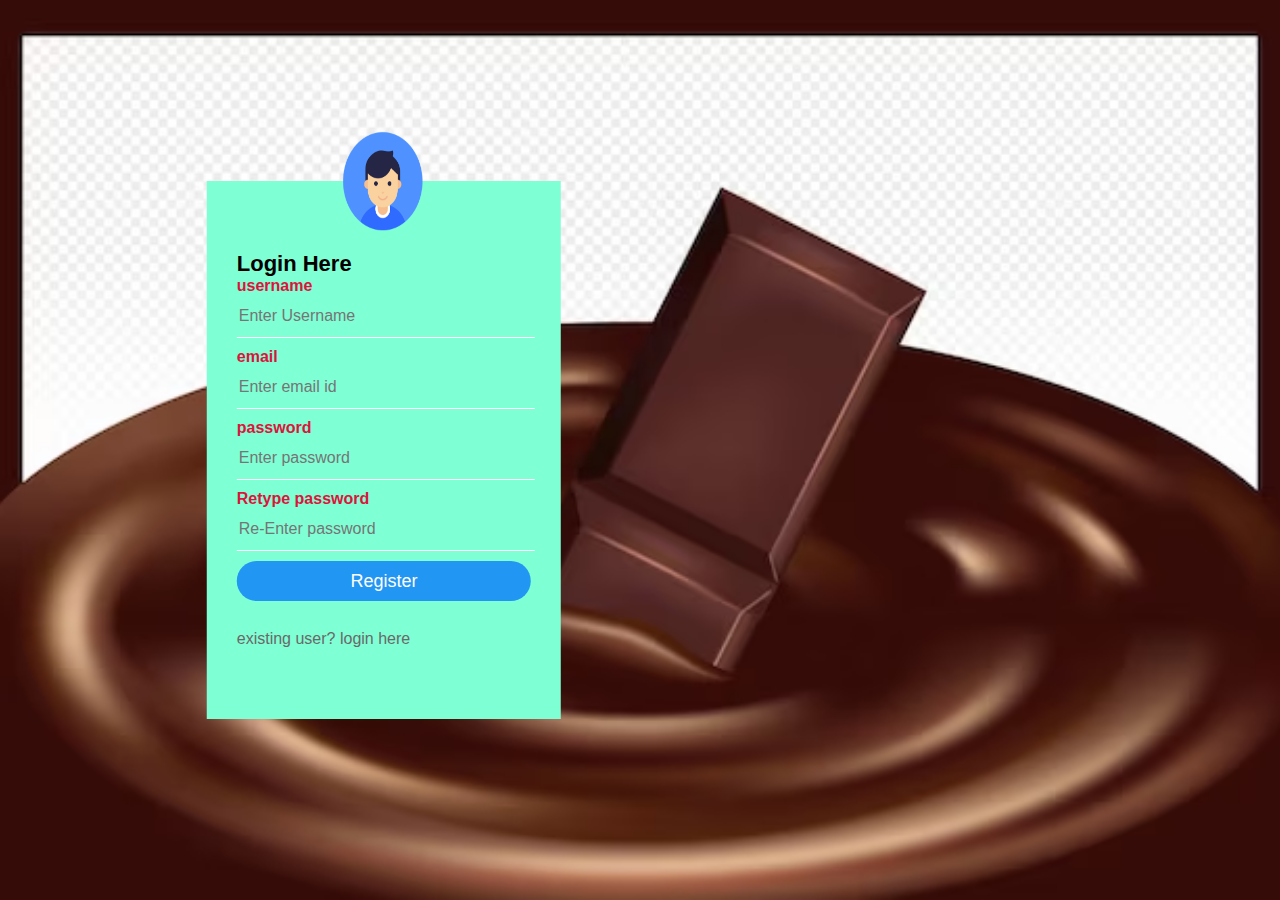
<file: index.html>
<!doctype html>
<html>
<head>
	<title> Login Form Design</title>
	<Link rel="stylesheet" type="text/css" href="style.css">
	<style>
	h1{
		font-size:"100px";
	}
	</style>
</head>
<body>
	<div class="box">
	<img src="pic.png" class="user" height="30px" width="30px">
	<h1 style = "display:inline;"> Login Here </h1>
	<form name="myform" action="login.php" method="post">
	<p> username </p>
	<input type="text" name="uname" placeholder="Enter Username" required="">
	<p> email </p>
	<input type="Email" name="email" placeholder="Enter email id" required="">
	<p> password </p>
	<input type="password" name="upswd1" placeholder="Enter password" required="">
	<p> Retype password </p>
	<input type="password" name="upswd2" placeholder="Re-Enter password" required="">
	<input type="submit" name="" value="Register">
	<br><br>
	<a href="login.html">
	existing user? login here </a>
	</form>
	</div>
	</body>
	</html>
</file>
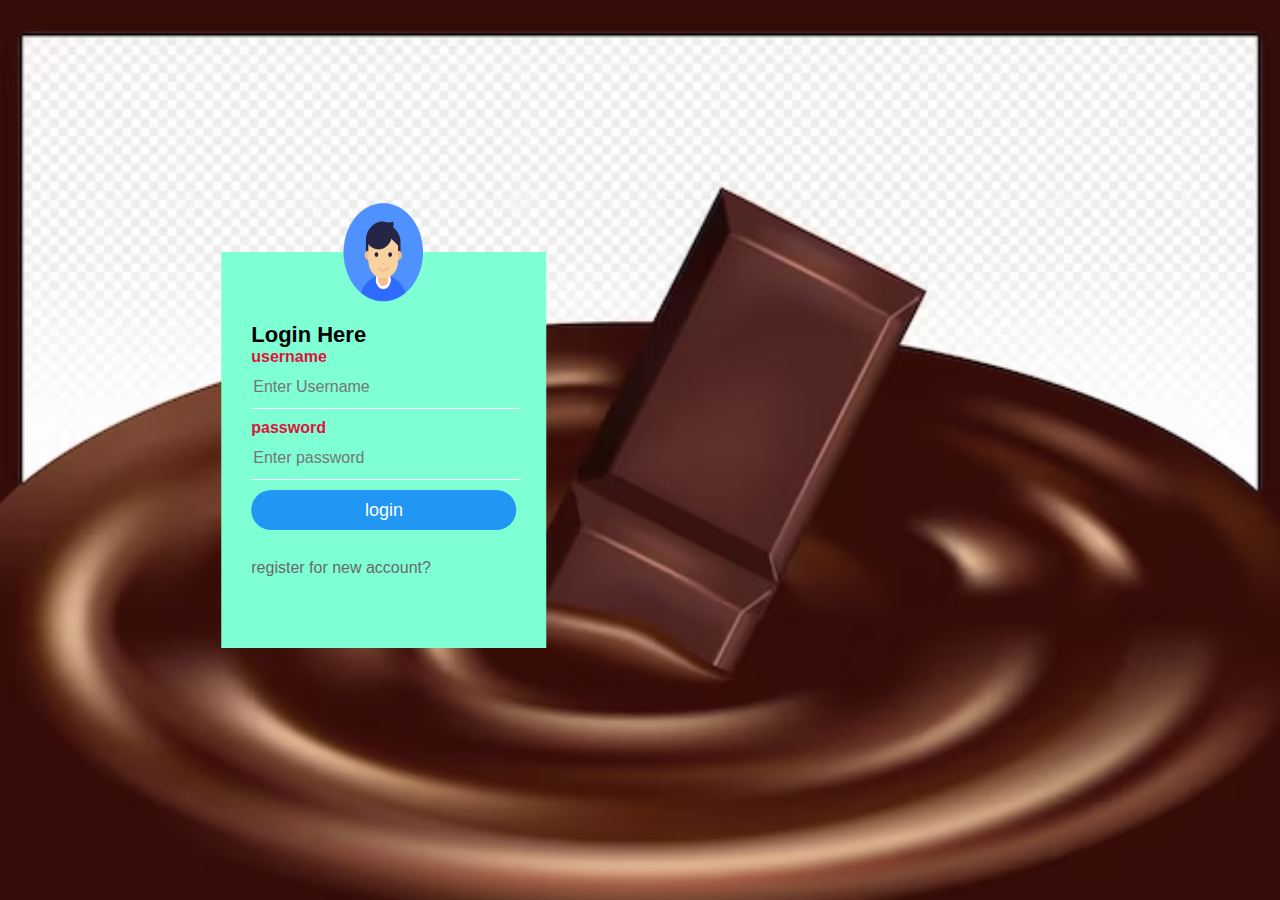
<file: login.html>
<!doctype html>
<html>
<head>
	<title> Login Form Design</title>
	<Link rel="stylesheet" type="text/css" href="style.css">
	<style>
	h1{
		font-size:"100px";
	}
	</style>
</head>
<body>
	<div class="box">
	<img src="pic.png" class="user" height="30px" width="30px">
	<h1 style = "display:inline;"> Login Here </h1>
	<form name="myform" action="login.php" method="post">
	<p> username </p>
	<input type="text" name="uname" placeholder="Enter Username" 	required="">
	<p> password </p>
	<input type="password" name="upswd" placeholder="Enter password" 	required="">
	<input type="submit" name="" value="login">
	<br><br>
	<a href="Register.html">
	register for new account? </a>
	</form>
	</div>
	</body>
	</html>
</file>
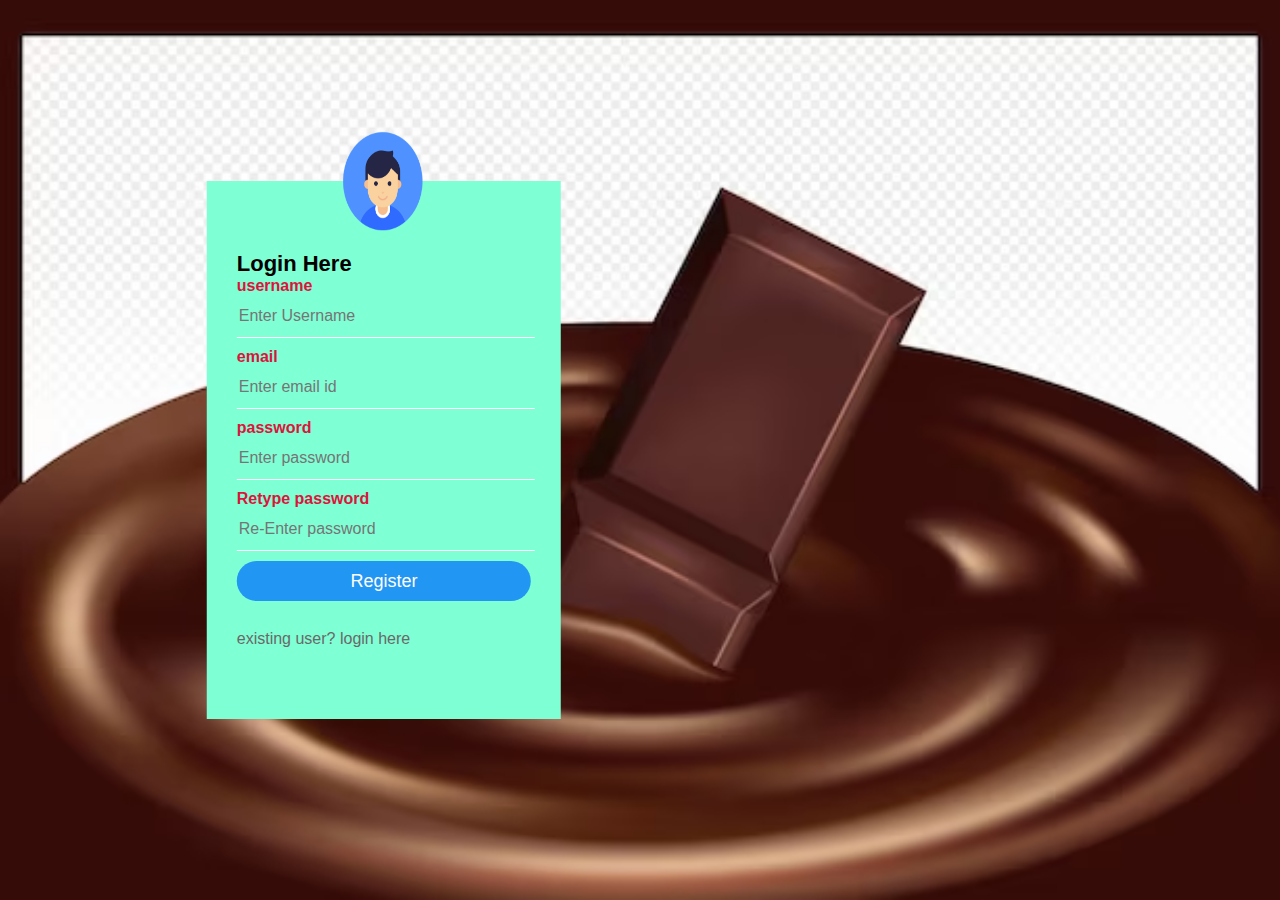
<file: Register.html>
<!doctype html>
<html>
<head>
	<title> Login Form Design</title>
	<Link rel="stylesheet" type="text/css" href="style.css">
	<style>
	h1{
		font-size:"100px";
	}
	</style>
</head>
<body>
	<div class="box">
	<img src="pic.png" class="user" height="30px" width="30px">
	<h1 style = "display:inline;"> Login Here </h1>
	<form name="myform" action="login.php" method="post">
	<p> username </p>
	<input type="text" name="uname" placeholder="Enter Username" required="">
	<p> email </p>
	<input type="Email" name="email" placeholder="Enter email id" required="">
	<p> password </p>
	<input type="password" name="upswd1" placeholder="Enter password" required="">
	<p> Retype password </p>
	<input type="password" name="upswd2" placeholder="Re-Enter password" required="">
	<input type="submit" name="" value="Register">
	<br><br>
	<a href="login.html">
	existing user? login here </a>
	</form>
	</div>
	</body>
	</html>
</file>
<file: style.css>
body{
    margin: 0;
    padding: 0;
    background: url(chocolate.jpg)no-repeat center center fixed;
    -webkit-background-size: cover;
    -moz-background-size: cover;
    -o-background-size: cover;
    font-family: sans-serif;
}

.box{ 
    background: #7FFFD4;
    color: black;
    top: 50%;
    left: 30%;
    position: absolute;
    transform: translate(-50%,-50%);
    box-sizing: border-box;
    padding: 70px 30px;
}



.user{
    width: 100px;
    height: 100px;
    position: absolute;
    top: -50px;
    left: calc(50% - 50px);
}

h1{
    margin: 0;
    padding: 0 0 20px;
    text-align: center;
    font-size: 22px;
    color: black;
}

p{
    color: #DC143C;
    margin: 0;
    padding: 0;
    font-weight: bold;
}

input{
    width: 100%;
    margin-bottom: 10px;
}

 input[type="text"], input[type="password"] ,input[type="email"]
{
    border: none;
    border-bottom: 1px solid #fff;
    background: transparent;
    outline: none;
    height: 40px;
    color: #00BFFF;
    font-size: 16px;
}

input[type="submit"]
{
    border: none;
    outline: none;
    height: 40px;
    background: #2196f3;
    color: #fff;
    font-size: 18px;
    border-radius: 20px;

}
input[type="submit"]:hover
{
    cursor: pointer;
    background: #696969;
}
a
{
    text-decoration: none;
    font-size: 16px;
    line-height: 20px;
    color: #696969;
}
a:hover
{
    color: grey;
}
</file>
